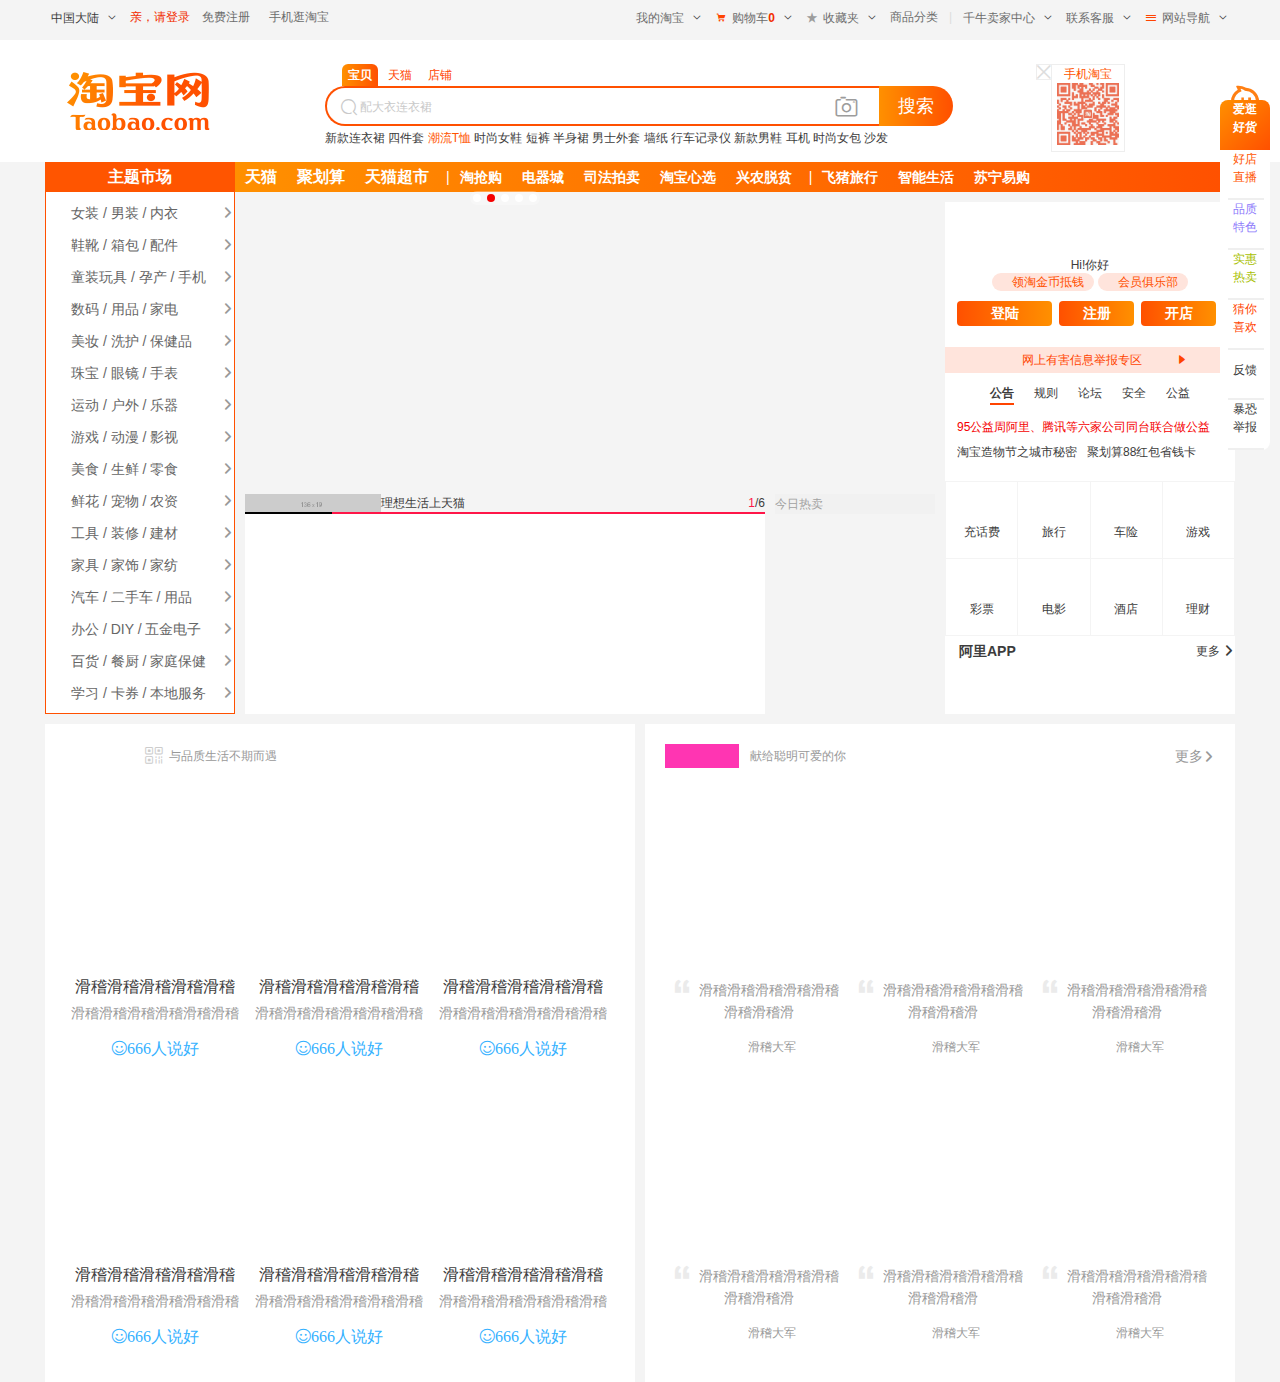
<file: index.html>
<!DOCTYPE html>
<html lang="en">
  <head>
    <meta charset="UTF-8" />
    <meta name="viewport" content="width=device-width, initial-scale=1.0" />
    <meta http-equiv="X-UA-Compatible" content="ie=edge" />
    <title>淘宝网 - 淘！我喜欢</title>
    <link rel="stylesheet" href="./css/index.css" />
    <link rel="icon" href="./favicon.ico" />
    <script src="js/jquery.min.js"></script>
  </head>
  <body>
    <!-- 头部信息 -->
    <div id="headMessage" class="clearfix layer">
      <!-- 左边头部信息 -->
      <ul class="fl">
        <li>
          <span>中国大陆</span>
          <span class="iconfont arrow">&#xe54a;</span>
        </li>
        <li>
          <a href="#" class="loging">亲，请登录</a>
        </li>
        <li class="mr7">
          <a href="#">免费注册</a>
        </li>
        <li>
          <a href="#">手机逛淘宝</a>
        </li>
      </ul>
      <!-- 右边头部信息 -->
      <ul class="fr">
        <li>
          <a href="#">我的淘宝</a>
          <span class="iconfont arrow">&#xe54a;</span>
        </li>
        <li>
          <span class="iconfont mr5 c4">&#xe50d;</span>
          <a href="#">购物车</a>
          <strong>0</strong>
          <span class="iconfont arrow">&#xe54a;</span>
        </li>
        <li>
          <a href="#"><span class="iconfont mr5 store">&#xe502;</span>收藏夹</a>
          <span class="iconfont arrow">&#xe54a;</span>
        </li>
        <li>
          <a href="#">商品分类</a>
        </li>
        <li class="line">|</li>
        <li>
          <a href="#">千牛卖家中心</a>
          <span class="iconfont arrow">&#xe54a;</span>
        </li>
        <li>
          <a href="#">联系客服</a>
          <span class="iconfont arrow">&#xe54a;</span>
        </li>
        <li>
          <a href="#"><span class="iconfont c4 mr5">&#xe6f3;</span>网站导航</a>
          <span class="iconfont arrow">&#xe54a;</span>
        </li>
      </ul>
    </div>

    <!-- 头部搜索 -->
    <div id="headSearch">
      <div class="layer clearfix">
        <!-- logo -->
        <h1 class="fl"><a href="#">淘宝网</a></h1>
        <!-- 二维码 -->
        <div class="fr code">
          <span class="iconfont close">&#xe6a1;</span>
          <span class="c5">手机淘宝</span>
          <img data-lazy-src="imges/code.png" />
        </div>
        <!-- 搜索 -->
        <div class="search">
          <ul class="searchTab clearfix">
            <li class="active">宝贝</li>
            <li>天猫</li>
            <li>店铺</li>
          </ul>

          <div class="searchContent clearfix">
            <form action="#">
              <div class="searchBox fl">
                <input type="text" />
                <div class="placeholder">
                  <i class="iconfont">&#xe624;</i>
                  <span>配大衣连衣裙</span>
                </div>
                <span class="iconfont imgSearch">&#xe653;</span>
              </div>

              <div class="fl">
                <button type="submit">搜索</button>
              </div>
            </form>
          </div>

          <div class="hotKey">
            <a href="#">新款连衣裙</a>
            <a href="#">四件套</a>
            <a href="#" class="c5">潮流T恤</a>
            <a href="#">时尚女鞋</a>
            <a href="#">短裤</a>
            <a href="#">半身裙</a>
            <a href="#">男士外套</a>
            <a href="#">墙纸</a>
            <a href="#">行车记录仪</a>
            <a href="#">新款男鞋</a>
            <a href="#">耳机</a>
            <a href="#">时尚女包</a>
            <a href="#">沙发</a>
          </div>
        </div>
      </div>
    </div>

    <!-- 导航 -->
    <div id="nav" class="layer clearfix">
      <h2 class="fl">主题市场</h2>

      <ul>
        <li class="size"><a href="#">天猫</a></li>
        <li class="size"><a href="#" class="size">聚划算</a></li>
        <li class="size"><a href="#" class="size">天猫超市</a></li>
        <li class="pipe">|</li>
        <li><a href="#">淘抢购</a></li>
        <li><a href="#">电器城</a></li>
        <li><a href="#">司法拍卖</a></li>
        <li><a href="#">淘宝心选</a></li>
        <li><a href="#">兴农脱贫</a></li>
        <li class="pipe">|</li>
        <li><a href="#">飞猪旅行</a></li>
        <li><a href="#">智能生活</a></li>
        <li><a href="#">苏宁易购</a></li>
      </ul>
    </div>

    <!-- 首屏内容 -->
    <div id="firstScreen" class="layer clearfix">
      <!-- 左边内容 -->
      <div class="firstLeft fl">
        <!-- 侧边导航 -->
        <div class="sideNav fl">
          <ul>
            <li>
              <a href="test.html">女装</a> / <a href="#">男装</a> / <a href="#">内衣</a
              ><i class="iconfont fr">&#xe60c;</i>
            </li>
            <li>
              <a href="#">鞋靴</a> / <a href="#">箱包</a> / <a href="#">配件</a
              ><i class="iconfont fr">&#xe60c;</i>
            </li>
            <li>
              <a href="#">童装玩具</a> / <a href="#">孕产</a> /
              <a href="#">手机</a><i class="iconfont fr">&#xe60c;</i>
            </li>
            <li>
              <a href="#">数码</a> / <a href="#">用品</a> / <a href="#">家电</a
              ><i class="iconfont fr">&#xe60c;</i>
            </li>
            <li>
              <a href="#">美妆</a> / <a href="#">洗护</a> /
              <a href="#">保健品</a><i class="iconfont fr">&#xe60c;</i>
            </li>
            <li>
              <a href="#">珠宝</a> / <a href="#">眼镜</a> / <a href="#">手表</a
              ><i class="iconfont fr">&#xe60c;</i>
            </li>
            <li>
              <a href="#">运动</a> / <a href="#">户外</a> / <a href="#">乐器</a
              ><i class="iconfont fr">&#xe60c;</i>
            </li>
            <li>
              <a href="#">游戏</a> / <a href="#">动漫</a> / <a href="#">影视</a
              ><i class="iconfont fr">&#xe60c;</i>
            </li>
            <li>
              <a href="#">美食</a> / <a href="#">生鲜</a> / <a href="#">零食</a
              ><i class="iconfont fr">&#xe60c;</i>
            </li>
            <li>
              <a href="#">鲜花</a> / <a href="#">宠物</a> / <a href="#">农资</a
              ><i class="iconfont fr">&#xe60c;</i>
            </li>
            <li>
              <a href="#">工具</a> / <a href="#">装修</a> / <a href="#">建材</a
              ><i class="iconfont fr">&#xe60c;</i>
            </a>
            <li>
              <a href="#">家具</a> / <a href="#">家饰</a> / <a href="#">家纺</a
              ><i class="iconfont fr">&#xe60c;</i>
            </li>
            <li>
              <a href="#">汽车</a> / <a href="#">二手车</a> /
              <a href="#">用品</a><i class="iconfont fr">&#xe60c;</i>
            </li>
            <li>
              <a href="#">办公</a> / <a href="#">DIY</a> /
              <a href="#">五金电子</a><i class="iconfont fr">&#xe60c;</i>
            </li>
            <li>
              <a href="#">百货</a> / <a href="#">餐厨</a> /
              <a href="#">家庭保健</a><i class="iconfont fr">&#xe60c;</i>
            </li>
            <li>
              <a href="#">学习</a> / <a href="#">卡券</a> /
              <a href="#">本地服务</a><i class="iconfont fr">&#xe60c;</i>
            </li>
          </ul>
        </div>
        <!-- 图片1容器 -->
        <div class="img1Box fr">
          <div class="pic fl">
            <div class="img">
              <a href="#"><img data-lazy-src="./imges/Carousel.jpg" alt=""/></a>
            </div>
            <button class="iconfont leftBtn">&#xe613;</button>
            <button class="iconfont rightBtn">&#xe60c;</button>
            <div class="circle">
              <span></span><span class="active"></span><span></span><span></span
              ><span></span>
            </div>
          </div>
          <div class="ad fr">
            <a href="#"><img data-lazy-src="./imges/Carousel2.jpg" alt=""/></a>
          </div>
        </div>
        <!-- 图片2容器 -->
        <div class="img2Box fr">
          <div class="pic fl">
            <div class="picTitle">
              <div class="text clearfix">
                <span class="fl bg">理想生活上天猫</span>
                <span class="fr"><i>1</i>/6</span>
              </div>
              <div class="line">
                <span></span>
              </div>
            </div>
            <div class="img">
              <a href="#"><img data-lazy-src="./imges/brand.jpg" alt=""/></a>
              <a href="#"><img data-lazy-src="./imges/brand2.jpg" alt=""/></a>
              <button class="iconfont leftBtn">&#xe613;</button>
              <button class="iconfont rightBtn">&#xe60c;</button>
            </div>
          </div>
          <div class="ad fr">
            <h5 class="title">今日热卖</h5>
            <a href="#"><img data-lazy-src="./imges/Carousel3.jpg" alt=""/></a>
          </div>
        </div>
      </div>
      <!-- 右边内容 -->
      <div class="firstRight fr">
        <!-- 用户 -->
        <div class="user">
          <a href="#" class="avatar"><img data-lazy-src="./imges/avatar.jpg" alt=""/></a>
          <p class="username">Hi!你好</p>
          <p class="memders">
            <a href="#" class="gold">领淘金币抵钱</a>
            <a href="#" class="club">会员俱乐部</a>
          </p>
          <div class="btn clearfix">
            <a href="#" class="login">登陆</a>
            <a href="#">注册</a>
            <a href="#">开店</a>
          </div>
        </div>
        <!-- 举报 -->
        <a href="#" class="tipOff">
          <span>网上有害信息举报专区</span>
          <i class="iconfont">&#xe505;</i>
        </a>

        <!-- 公告区 -->
        <div class="notice">
          <ul class="title">
            <li class="active"><a href="#">公告</a></li>
            <li><a href="#">规则</a></li>
            <li><a href="#">论坛</a></li>
            <li><a href="#">安全</a></li>
            <li><a href="#">公益</a></li>
          </ul>
          <ul class="content clearfix">
            <li class="itme1">
              <a href="#">95公益周阿里、腾讯等六家公司同台联合做公益</a>
            </li>
            <li><a href="#">淘宝造物节之城市秘密</a></li>
            <li><a href="#">聚划算88红包省钱卡</a></li>
          </ul>
        </div>

        <!-- 图标区域 -->
        <table class="icon">
          <tr>
            <td class="item1">
              <a href="#">
                <span><img data-lazy-src="./imges/hj.jpg" alt=""/></span>
                <i>充话费</i>
              </a>
            </td>
            <td class="item2">
              <a href="#">
                <span><img data-lazy-src="./imges/hj.jpg" alt=""/></span>
                <i>旅行</i>
              </a>
            </td>
            <td class="item3">
              <a href="#">
                <span><img data-lazy-src="./imges/hj.jpg" alt=""/></span>
                <i>车险</i>
              </a>
            </td>
            <td class="item4">
              <a href="#">
                <span><img data-lazy-src="./imges/hj.jpg" alt=""/></span>
                <i>游戏</i>
              </a>
            </td>
          </tr>
          <tr>
            <td class="item5">
              <a href="#">
                <span><img data-lazy-src="./imges/hj.jpg" alt=""/></span>
                <i>彩票</i>
              </a>
            </td>
            <td class="item6">
              <a href="#">
                <span><img data-lazy-src="./imges/hj.jpg" alt=""/></span>
                <i>电影</i>
              </a>
            </td>
            <td class="item7">
              <a href="#">
                <span><img data-lazy-src="./imges/hj.jpg" alt=""/></span>
                <i>酒店</i>
              </a>
            </td>
            <td class="item8">
              <a href="#">
                <span><img data-lazy-src="./imges/hj.jpg" alt=""/></span>
                <i>理财</i>
              </a>
            </td>
          </tr>
        </table>

        <!-- app -->
        <div class="app">
          <h3>
            阿里APP
            <a href="#"
              >更多
              <i class="iconfont">&#xe60c</i>
            </a>
          </h3>
          <ul class="apps clearfix">
            <li><a href="#"><img data-lazy-src="./imges/hj.jpg" alt=""></a></li>
            <li><a href="#"><img data-lazy-src="./imges/hj.jpg" alt=""></a></li>
            <li><a href="#"><img data-lazy-src="./imges/hj.jpg" alt=""></a></li>
            <li><a href="#"><img data-lazy-src="./imges/hj.jpg" alt=""></a></li>
            <li><a href="#"><img data-lazy-src="./imges/hj.jpg" alt=""></a></li>
          </ul>
        </div>
      </div>
    </div>
  <!-- 有好货与爱逛街 -->
  <div class="layer clearfix mt10">
      <!-- 有好货 -->
      <div class="goods fl">
        <div class="head clearfix">
          <h3 class="fl">
            <img data-lazy-src="./imges/yhh.png" alt="有好货">
            <span class="iconfont">&#xe501;</span>
            <i>与品质生活不期而遇</i>
          </h3>
        </div>
        <ul class="list">
          <li>
            <a href="#"><img data-lazy-src="./imges/hj.jpg" alt=""></a>
            <div class="info">
              <h4><a href="#">滑稽滑稽滑稽滑稽滑稽滑稽滑稽滑稽</a></h4>
              <p class="text"><a href="#">滑稽滑稽滑稽滑稽滑稽滑稽滑稽滑稽滑稽滑稽滑稽滑稽滑稽滑稽滑稽滑稽滑稽滑稽滑稽滑稽滑稽滑稽滑稽滑稽滑稽滑稽滑稽滑稽滑稽滑稽滑稽滑稽</a></p>
              <p class="iconfont extra">&#xe61b;<i>666人说好</i></p>
            </div>
          </li>
          <li>
            <a href="#"><img data-lazy-src="./imges/hj.jpg" alt=""></a>
            <div class="info">
              <h4><a href="#">滑稽滑稽滑稽滑稽滑稽滑稽滑稽滑稽</a></h4>
              <p class="text"><a href="#">滑稽滑稽滑稽滑稽滑稽滑稽滑稽滑稽滑稽滑稽滑稽滑稽滑稽滑稽滑稽滑稽滑稽滑稽滑稽滑稽滑稽滑稽滑稽滑稽滑稽滑稽滑稽滑稽滑稽滑稽滑稽滑稽</a></p>
              <p class="iconfont extra">&#xe61b;<i>666人说好</i></p>
            </div>
          </li>
          <li>
            <a href="#"><img data-lazy-src="./imges/hj.jpg" alt=""></a>
            <div class="info">
              <h4><a href="#">滑稽滑稽滑稽滑稽滑稽滑稽滑稽滑稽</a></h4>
              <p class="text"><a href="#">滑稽滑稽滑稽滑稽滑稽滑稽滑稽滑稽滑稽滑稽滑稽滑稽滑稽滑稽滑稽滑稽滑稽滑稽滑稽滑稽滑稽滑稽滑稽滑稽滑稽滑稽滑稽滑稽滑稽滑稽滑稽滑稽</a></p>
              <p class="iconfont extra">&#xe61b;<i>666人说好</i></p>
            </div>
          </li>
          <li>
            <a href="#"><img data-lazy-src="./imges/hj.jpg" alt=""></a>
            <div class="info">
              <h4><a href="#">滑稽滑稽滑稽滑稽滑稽滑稽滑稽滑稽</a></h4>
              <p class="text"><a href="#">滑稽滑稽滑稽滑稽滑稽滑稽滑稽滑稽滑稽滑稽滑稽滑稽滑稽滑稽滑稽滑稽滑稽滑稽滑稽滑稽滑稽滑稽滑稽滑稽滑稽滑稽滑稽滑稽滑稽滑稽滑稽滑稽</a></p>
              <p class="iconfont extra">&#xe61b;<i>666人说好</i></p>
            </div>
          </li>
          <li>
            <a href="#"><img data-lazy-src="./imges/hj.jpg" alt=""></a>
            <div class="info">
              <h4><a href="#">滑稽滑稽滑稽滑稽滑稽滑稽滑稽滑稽</a></h4>
              <p class="text"><a href="#">滑稽滑稽滑稽滑稽滑稽滑稽滑稽滑稽滑稽滑稽滑稽滑稽滑稽滑稽滑稽滑稽滑稽滑稽滑稽滑稽滑稽滑稽滑稽滑稽滑稽滑稽滑稽滑稽滑稽滑稽滑稽滑稽</a></p>
              <p class="iconfont extra">&#xe61b;<i>666人说好</i></p>
            </div>
          </li>
          <li>
            <a href="#"><img data-lazy-src="./imges/hj.jpg" alt=""></a>
            <div class="info">
              <h4><a href="#">滑稽滑稽滑稽滑稽滑稽滑稽滑稽滑稽</a></h4>
              <p class="text"><a href="#">滑稽滑稽滑稽滑稽滑稽滑稽滑稽滑稽滑稽滑稽滑稽滑稽滑稽滑稽滑稽滑稽滑稽滑稽滑稽滑稽滑稽滑稽滑稽滑稽滑稽滑稽滑稽滑稽滑稽滑稽滑稽滑稽</a></p>
              <p class="iconfont extra">&#xe61b;<i>666人说好</i></p>
            </div>
          </li>
        </ul>
      </div> 
      <!-- 爱逛街 -->
      <div class="goods fr shopping">
          <div class="head clearfix">
            <h3 class="fl">
              <span class="shop"></span>
              <i>献给聪明可爱的你</i>
            </h3>
          <span class="fr more">
            <a href="#">更多</a>
            <i class="iconfont">&#xe60c;</i>
          </span>
          </div>
          <ul class="list">
            <li>
              <a href="#"><img data-lazy-src="./imges/hj.jpg" alt=""></a>
              <div class="info">
                <p class="text"> 
                  <span class="iconfont">&#xe729;</span>
                  <a href="#">滑稽滑稽滑稽滑稽滑稽滑稽滑稽滑</a></p>
                <p class="extra">
                  <img data-lazy-src="./imges/hj.jpg" alt="">
                  <i>滑稽大军</i>
                </p>
              </div>
            </li>
            <li>
              <a href="#"><img data-lazy-src="./imges/hj.jpg" alt=""></a>
              <div class="info">
                <p class="text"> 
                  <span class="iconfont">&#xe729;</span><a href="#">滑稽滑稽滑稽滑稽滑稽滑稽滑稽滑</a></p>
                <p class="extra">
                  <img data-lazy-src="./imges/hj.jpg" alt="">
                  <i>滑稽大军</i>
                </p>
              </div>
            </li>
            <li>
              <a href="#"><img data-lazy-src="./imges/hj.jpg" alt=""></a>
              <div class="info">
                <p class="text"> 
                  <span class="iconfont">&#xe729;</span><a href="#">滑稽滑稽滑稽滑稽滑稽滑稽滑稽滑</a></p>
                <p class="extra">
                  <img data-lazy-src="./imges/hj.jpg" alt="">
                  <i>滑稽大军</i>
                </p>
              </div>
            </li>
            <li>
              <a href="#"><img data-lazy-src="./imges/hj.jpg" alt=""></a>
              <div class="info">
                <p class="text"> 
                  <span class="iconfont">&#xe729;</span><a href="#">滑稽滑稽滑稽滑稽滑稽滑稽滑稽滑</a></p>
                <p class="extra">
                  <img data-lazy-src="./imges/hj.jpg" alt="">
                  <i>滑稽大军</i>
                </p>
              </div>
            </li>
            <li>
              <a href="#"><img data-lazy-src="./imges/hj.jpg" alt=""></a>
              <div class="info">
                <p class="text"> 
                  <span class="iconfont">&#xe729;</span><a href="#">滑稽滑稽滑稽滑稽滑稽滑稽滑稽滑</a></p>
                <p class="extra">
                  <img data-lazy-src="./imges/hj.jpg" alt="">
                  <i>滑稽大军</i>
                </p>
              </div>
            </li>
            <li>
              <a href="#"><img data-lazy-src="./imges/hj.jpg" alt=""></a>
              <div class="info">
                <p class="text"> 
                  <span class="iconfont">&#xe729;</span><a href="#">滑稽滑稽滑稽滑稽滑稽滑稽滑稽滑</a></p>
                <p class="extra">
                  <img data-lazy-src="./imges/hj.jpg" alt="">
                  <i>滑稽大军</i>
                </p>
              </div>
            </li>
            
          </ul>
        </div> 
    </div>

    <!-- 右侧固定定位导航 -->
    <div id="tool">
      <span class="iconfont">&#xe605;</span>
      <div class="btn">
        <a href="#" class="c4 active">爱逛 <br/>好货</a>
        <a href="#" class="c5">好店<br/> 直播</a>
        <a href="#" class="c6">品质<br/> 特色</a>
        <a href="#" class="c7">实惠<br/> 热卖</a>
        <a href="#" class="c4">猜你<br/> 喜欢</a>
        <a href="#" class="item6">反馈</a>
        <a href="#">暴恐<br/> 举报</a>
      </div>
    </div>
  </body>
  <script src="js/EasyLazyload.min.js"></script>
  <script>
      lazyLoadInit({
          showTime: 1100,
          onLoadBackEnd: function(i, e) { 
              console.log("onLoadBackEnd:" + i);
          },
          onLoadBackStart: function(i, e) {
              console.log("onLoadBackStart:" + i);
          }
      });
  </script>
</html>
</file>
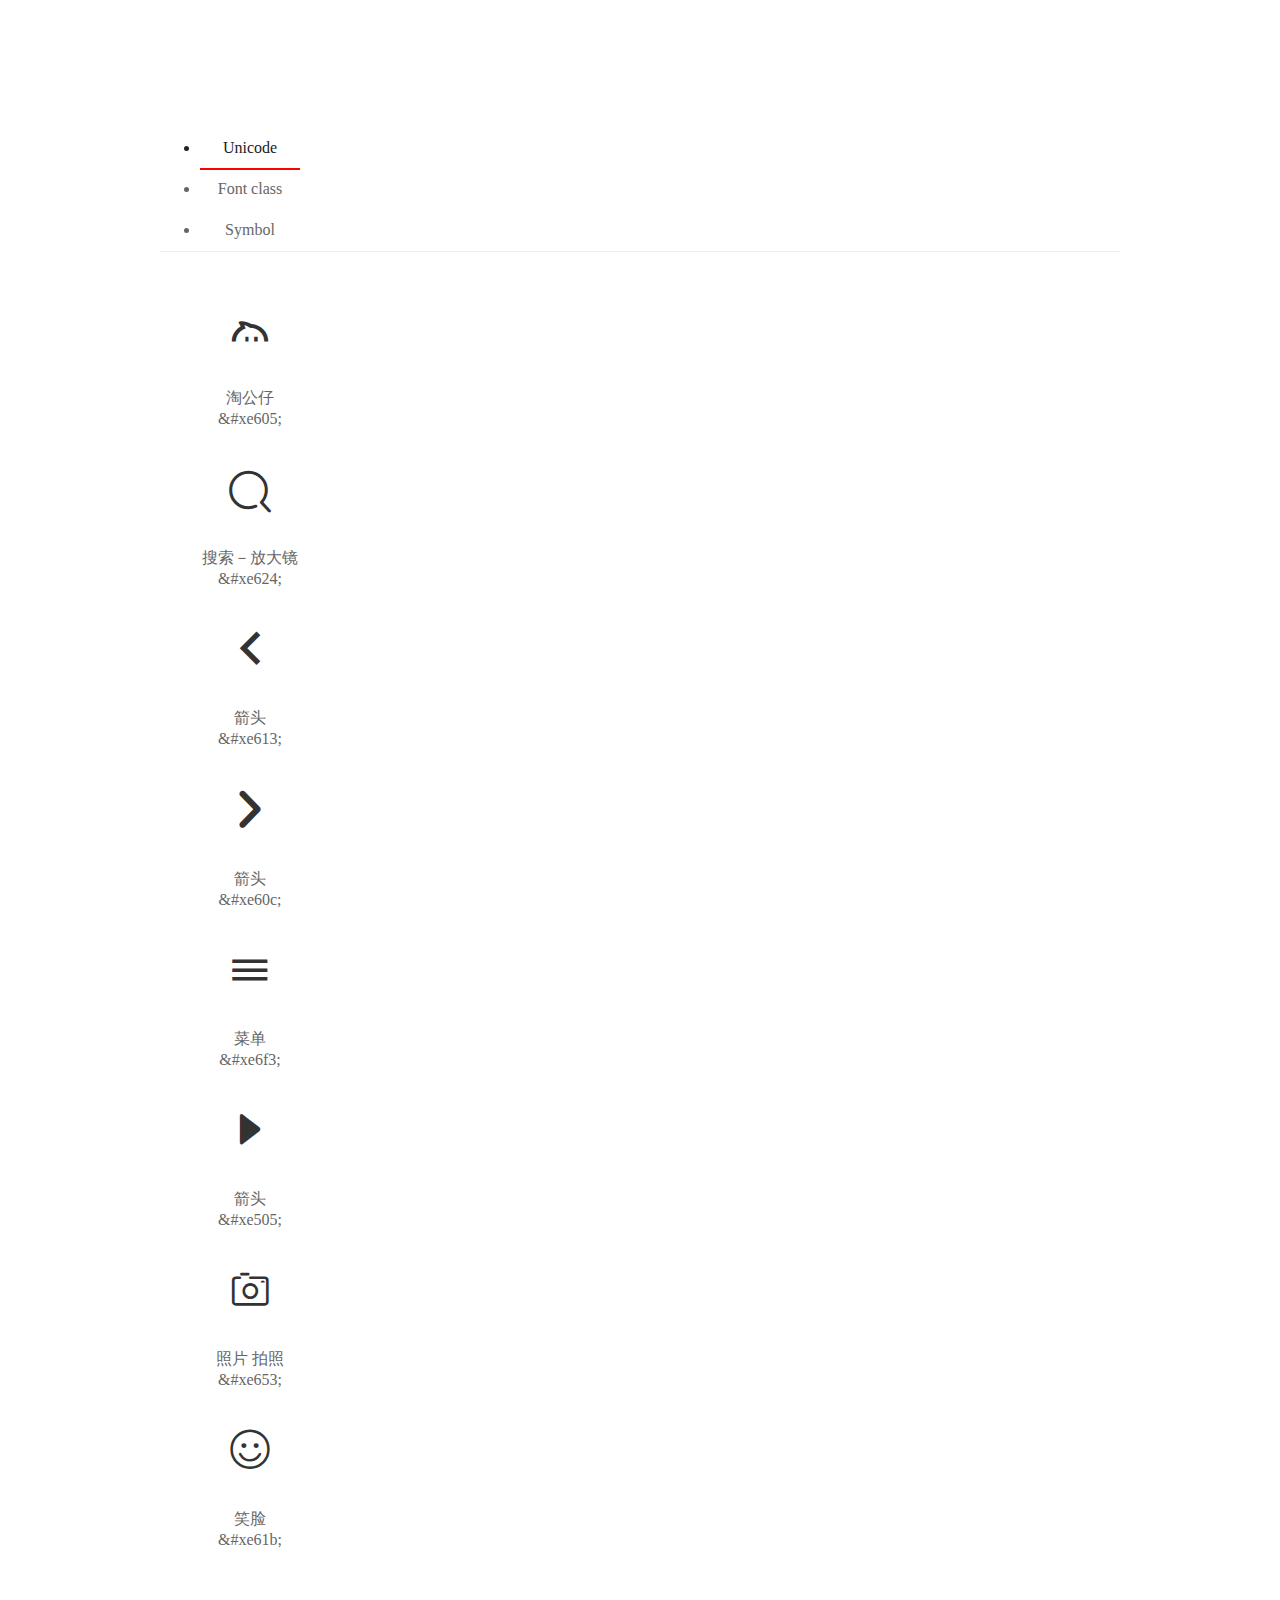
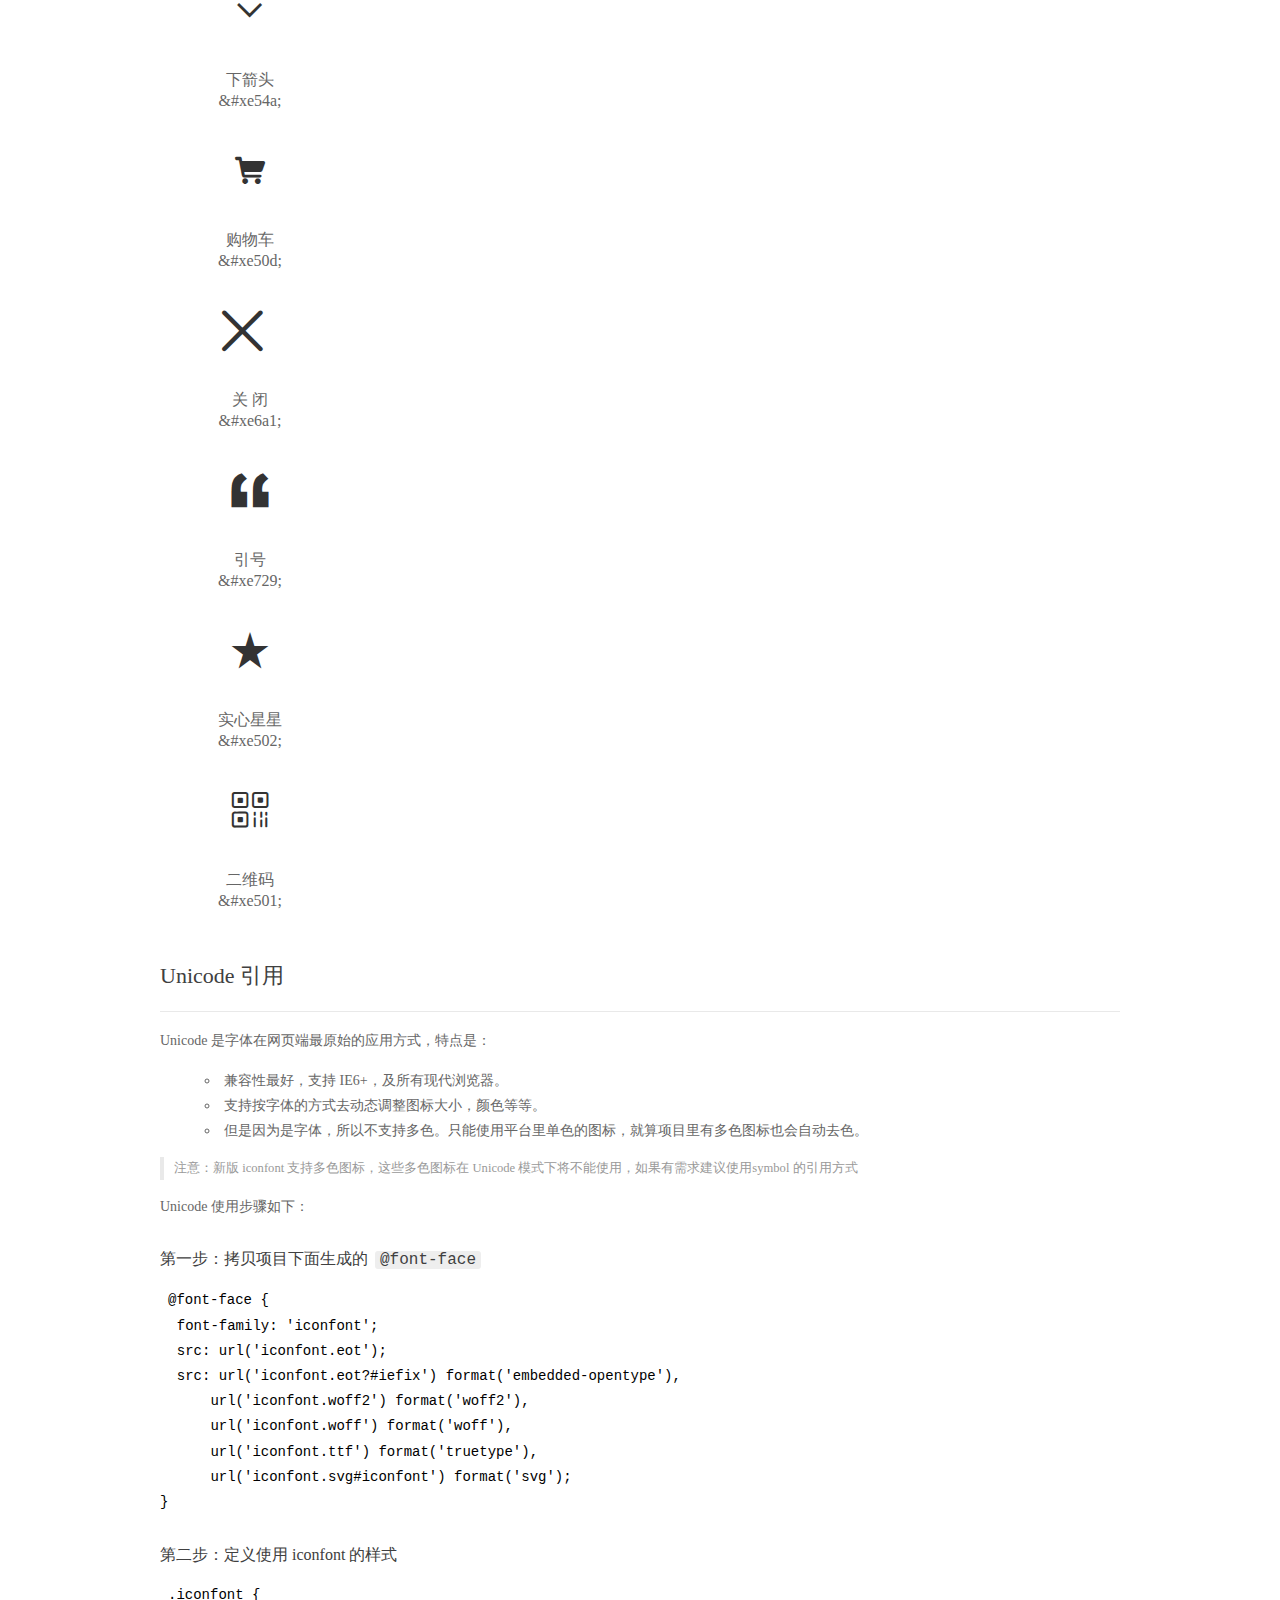
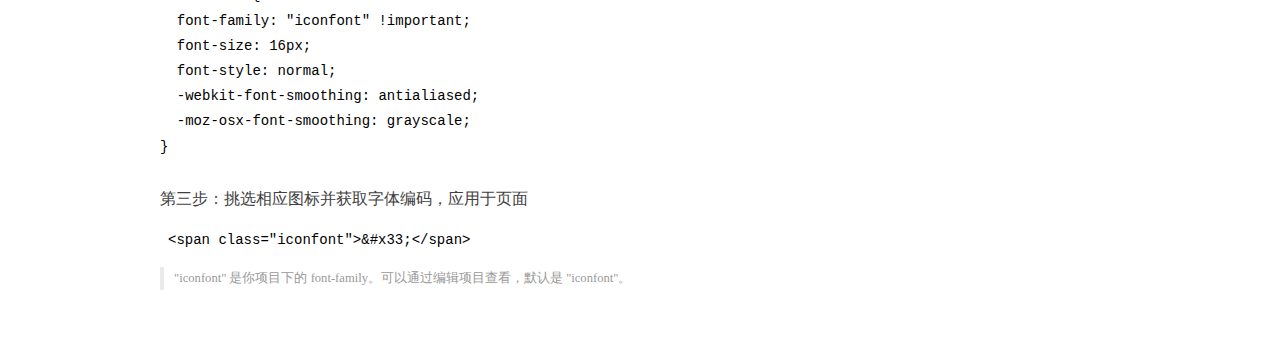
<file: font/demo_index.html>
<!DOCTYPE html>
<html>
<head>
  <meta charset="utf-8"/>
  <title>IconFont Demo</title>
  <link rel="shortcut icon" href="https://gtms04.alicdn.com/tps/i4/TB1_oz6GVXXXXaFXpXXJDFnIXXX-64-64.ico" type="image/x-icon"/>
  <link rel="stylesheet" href="https://g.alicdn.com/thx/cube/1.3.2/cube.min.css">
  <link rel="stylesheet" href="demo.css">
  <link rel="stylesheet" href="iconfont.css">
  <script src="iconfont.js"></script>
  <!-- jQuery -->
  <script src="https://a1.alicdn.com/oss/uploads/2018/12/26/7bfddb60-08e8-11e9-9b04-53e73bb6408b.js"></script>
  <!-- 代码高亮 -->
  <script src="https://a1.alicdn.com/oss/uploads/2018/12/26/a3f714d0-08e6-11e9-8a15-ebf944d7534c.js"></script>
</head>
<body>
  <div class="main">
    <h1 class="logo"><a href="https://www.iconfont.cn/" title="iconfont 首页" target="_blank">&#xe86b;</a></h1>
    <div class="nav-tabs">
      <ul id="tabs" class="dib-box">
        <li class="dib active"><span>Unicode</span></li>
        <li class="dib"><span>Font class</span></li>
        <li class="dib"><span>Symbol</span></li>
      </ul>
      
    </div>
    <div class="tab-container">
      <div class="content unicode" style="display: block;">
          <ul class="icon_lists dib-box">
          
            <li class="dib">
              <span class="icon iconfont">&#xe605;</span>
                <div class="name">淘公仔</div>
                <div class="code-name">&amp;#xe605;</div>
              </li>
          
            <li class="dib">
              <span class="icon iconfont">&#xe624;</span>
                <div class="name">搜索－放大镜</div>
                <div class="code-name">&amp;#xe624;</div>
              </li>
          
            <li class="dib">
              <span class="icon iconfont">&#xe613;</span>
                <div class="name">箭头</div>
                <div class="code-name">&amp;#xe613;</div>
              </li>
          
            <li class="dib">
              <span class="icon iconfont">&#xe60c;</span>
                <div class="name">箭头</div>
                <div class="code-name">&amp;#xe60c;</div>
              </li>
          
            <li class="dib">
              <span class="icon iconfont">&#xe6f3;</span>
                <div class="name">菜单</div>
                <div class="code-name">&amp;#xe6f3;</div>
              </li>
          
            <li class="dib">
              <span class="icon iconfont">&#xe505;</span>
                <div class="name">箭头</div>
                <div class="code-name">&amp;#xe505;</div>
              </li>
          
            <li class="dib">
              <span class="icon iconfont">&#xe653;</span>
                <div class="name">照片 拍照</div>
                <div class="code-name">&amp;#xe653;</div>
              </li>
          
            <li class="dib">
              <span class="icon iconfont">&#xe61b;</span>
                <div class="name">笑脸</div>
                <div class="code-name">&amp;#xe61b;</div>
              </li>
          
            <li class="dib">
              <span class="icon iconfont">&#xe54a;</span>
                <div class="name">下箭头</div>
                <div class="code-name">&amp;#xe54a;</div>
              </li>
          
            <li class="dib">
              <span class="icon iconfont">&#xe50d;</span>
                <div class="name">购物车</div>
                <div class="code-name">&amp;#xe50d;</div>
              </li>
          
            <li class="dib">
              <span class="icon iconfont">&#xe6a1;</span>
                <div class="name">关  闭</div>
                <div class="code-name">&amp;#xe6a1;</div>
              </li>
          
            <li class="dib">
              <span class="icon iconfont">&#xe729;</span>
                <div class="name">引号</div>
                <div class="code-name">&amp;#xe729;</div>
              </li>
          
            <li class="dib">
              <span class="icon iconfont">&#xe502;</span>
                <div class="name">实心星星</div>
                <div class="code-name">&amp;#xe502;</div>
              </li>
          
            <li class="dib">
              <span class="icon iconfont">&#xe501;</span>
                <div class="name">二维码</div>
                <div class="code-name">&amp;#xe501;</div>
              </li>
          
          </ul>
          <div class="article markdown">
          <h2 id="unicode-">Unicode 引用</h2>
          <hr>

          <p>Unicode 是字体在网页端最原始的应用方式，特点是：</p>
          <ul>
            <li>兼容性最好，支持 IE6+，及所有现代浏览器。</li>
            <li>支持按字体的方式去动态调整图标大小，颜色等等。</li>
            <li>但是因为是字体，所以不支持多色。只能使用平台里单色的图标，就算项目里有多色图标也会自动去色。</li>
          </ul>
          <blockquote>
            <p>注意：新版 iconfont 支持多色图标，这些多色图标在 Unicode 模式下将不能使用，如果有需求建议使用symbol 的引用方式</p>
          </blockquote>
          <p>Unicode 使用步骤如下：</p>
          <h3 id="-font-face">第一步：拷贝项目下面生成的 <code>@font-face</code></h3>
<pre><code class="language-css"
>@font-face {
  font-family: 'iconfont';
  src: url('iconfont.eot');
  src: url('iconfont.eot?#iefix') format('embedded-opentype'),
      url('iconfont.woff2') format('woff2'),
      url('iconfont.woff') format('woff'),
      url('iconfont.ttf') format('truetype'),
      url('iconfont.svg#iconfont') format('svg');
}
</code></pre>
          <h3 id="-iconfont-">第二步：定义使用 iconfont 的样式</h3>
<pre><code class="language-css"
>.iconfont {
  font-family: "iconfont" !important;
  font-size: 16px;
  font-style: normal;
  -webkit-font-smoothing: antialiased;
  -moz-osx-font-smoothing: grayscale;
}
</code></pre>
          <h3 id="-">第三步：挑选相应图标并获取字体编码，应用于页面</h3>
<pre>
<code class="language-html"
>&lt;span class="iconfont"&gt;&amp;#x33;&lt;/span&gt;
</code></pre>
          <blockquote>
            <p>"iconfont" 是你项目下的 font-family。可以通过编辑项目查看，默认是 "iconfont"。</p>
          </blockquote>
          </div>
      </div>
      <div class="content font-class">
        <ul class="icon_lists dib-box">
          
          <li class="dib">
            <span class="icon iconfont icon-taogongzi"></span>
            <div class="name">
              淘公仔
            </div>
            <div class="code-name">.icon-taogongzi
            </div>
          </li>
          
          <li class="dib">
            <span class="icon iconfont icon-sousuofangdajing"></span>
            <div class="name">
              搜索－放大镜
            </div>
            <div class="code-name">.icon-sousuofangdajing
            </div>
          </li>
          
          <li class="dib">
            <span class="icon iconfont icon-1212"></span>
            <div class="name">
              箭头
            </div>
            <div class="code-name">.icon-1212
            </div>
          </li>
          
          <li class="dib">
            <span class="icon iconfont icon-jiantouyou"></span>
            <div class="name">
              箭头
            </div>
            <div class="code-name">.icon-jiantouyou
            </div>
          </li>
          
          <li class="dib">
            <span class="icon iconfont icon-menuUp"></span>
            <div class="name">
              菜单
            </div>
            <div class="code-name">.icon-menuUp
            </div>
          </li>
          
          <li class="dib">
            <span class="icon iconfont icon-arrow-left-copy"></span>
            <div class="name">
              箭头
            </div>
            <div class="code-name">.icon-arrow-left-copy
            </div>
          </li>
          
          <li class="dib">
            <span class="icon iconfont icon-zhaopianpaizhao"></span>
            <div class="name">
              照片 拍照
            </div>
            <div class="code-name">.icon-zhaopianpaizhao
            </div>
          </li>
          
          <li class="dib">
            <span class="icon iconfont icon-smile"></span>
            <div class="name">
              笑脸
            </div>
            <div class="code-name">.icon-smile
            </div>
          </li>
          
          <li class="dib">
            <span class="icon iconfont icon-arrow-left"></span>
            <div class="name">
              下箭头
            </div>
            <div class="code-name">.icon-arrow-left
            </div>
          </li>
          
          <li class="dib">
            <span class="icon iconfont icon-gouwuche1"></span>
            <div class="name">
              购物车
            </div>
            <div class="code-name">.icon-gouwuche1
            </div>
          </li>
          
          <li class="dib">
            <span class="icon iconfont icon-guanbi"></span>
            <div class="name">
              关  闭
            </div>
            <div class="code-name">.icon-guanbi
            </div>
          </li>
          
          <li class="dib">
            <span class="icon iconfont icon-zhonghongiconbuchong-24-copy"></span>
            <div class="name">
              引号
            </div>
            <div class="code-name">.icon-zhonghongiconbuchong-24-copy
            </div>
          </li>
          
          <li class="dib">
            <span class="icon iconfont icon-start"></span>
            <div class="name">
              实心星星
            </div>
            <div class="code-name">.icon-start
            </div>
          </li>
          
          <li class="dib">
            <span class="icon iconfont icon-ico"></span>
            <div class="name">
              二维码
            </div>
            <div class="code-name">.icon-ico
            </div>
          </li>
          
        </ul>
        <div class="article markdown">
        <h2 id="font-class-">font-class 引用</h2>
        <hr>

        <p>font-class 是 Unicode 使用方式的一种变种，主要是解决 Unicode 书写不直观，语意不明确的问题。</p>
        <p>与 Unicode 使用方式相比，具有如下特点：</p>
        <ul>
          <li>兼容性良好，支持 IE8+，及所有现代浏览器。</li>
          <li>相比于 Unicode 语意明确，书写更直观。可以很容易分辨这个 icon 是什么。</li>
          <li>因为使用 class 来定义图标，所以当要替换图标时，只需要修改 class 里面的 Unicode 引用。</li>
          <li>不过因为本质上还是使用的字体，所以多色图标还是不支持的。</li>
        </ul>
        <p>使用步骤如下：</p>
        <h3 id="-fontclass-">第一步：引入项目下面生成的 fontclass 代码：</h3>
<pre><code class="language-html">&lt;link rel="stylesheet" href="./iconfont.css"&gt;
</code></pre>
        <h3 id="-">第二步：挑选相应图标并获取类名，应用于页面：</h3>
<pre><code class="language-html">&lt;span class="iconfont icon-xxx"&gt;&lt;/span&gt;
</code></pre>
        <blockquote>
          <p>"
            iconfont" 是你项目下的 font-family。可以通过编辑项目查看，默认是 "iconfont"。</p>
        </blockquote>
      </div>
      </div>
      <div class="content symbol">
          <ul class="icon_lists dib-box">
          
            <li class="dib">
                <svg class="icon svg-icon" aria-hidden="true">
                  <use xlink:href="#icon-taogongzi"></use>
                </svg>
                <div class="name">淘公仔</div>
                <div class="code-name">#icon-taogongzi</div>
            </li>
          
            <li class="dib">
                <svg class="icon svg-icon" aria-hidden="true">
                  <use xlink:href="#icon-sousuofangdajing"></use>
                </svg>
                <div class="name">搜索－放大镜</div>
                <div class="code-name">#icon-sousuofangdajing</div>
            </li>
          
            <li class="dib">
                <svg class="icon svg-icon" aria-hidden="true">
                  <use xlink:href="#icon-1212"></use>
                </svg>
                <div class="name">箭头</div>
                <div class="code-name">#icon-1212</div>
            </li>
          
            <li class="dib">
                <svg class="icon svg-icon" aria-hidden="true">
                  <use xlink:href="#icon-jiantouyou"></use>
                </svg>
                <div class="name">箭头</div>
                <div class="code-name">#icon-jiantouyou</div>
            </li>
          
            <li class="dib">
                <svg class="icon svg-icon" aria-hidden="true">
                  <use xlink:href="#icon-menuUp"></use>
                </svg>
                <div class="name">菜单</div>
                <div class="code-name">#icon-menuUp</div>
            </li>
          
            <li class="dib">
                <svg class="icon svg-icon" aria-hidden="true">
                  <use xlink:href="#icon-arrow-left-copy"></use>
                </svg>
                <div class="name">箭头</div>
                <div class="code-name">#icon-arrow-left-copy</div>
            </li>
          
            <li class="dib">
                <svg class="icon svg-icon" aria-hidden="true">
                  <use xlink:href="#icon-zhaopianpaizhao"></use>
                </svg>
                <div class="name">照片 拍照</div>
                <div class="code-name">#icon-zhaopianpaizhao</div>
            </li>
          
            <li class="dib">
                <svg class="icon svg-icon" aria-hidden="true">
                  <use xlink:href="#icon-smile"></use>
                </svg>
                <div class="name">笑脸</div>
                <div class="code-name">#icon-smile</div>
            </li>
          
            <li class="dib">
                <svg class="icon svg-icon" aria-hidden="true">
                  <use xlink:href="#icon-arrow-left"></use>
                </svg>
                <div class="name">下箭头</div>
                <div class="code-name">#icon-arrow-left</div>
            </li>
          
            <li class="dib">
                <svg class="icon svg-icon" aria-hidden="true">
                  <use xlink:href="#icon-gouwuche1"></use>
                </svg>
                <div class="name">购物车</div>
                <div class="code-name">#icon-gouwuche1</div>
            </li>
          
            <li class="dib">
                <svg class="icon svg-icon" aria-hidden="true">
                  <use xlink:href="#icon-guanbi"></use>
                </svg>
                <div class="name">关  闭</div>
                <div class="code-name">#icon-guanbi</div>
            </li>
          
            <li class="dib">
                <svg class="icon svg-icon" aria-hidden="true">
                  <use xlink:href="#icon-zhonghongiconbuchong-24-copy"></use>
                </svg>
                <div class="name">引号</div>
                <div class="code-name">#icon-zhonghongiconbuchong-24-copy</div>
            </li>
          
            <li class="dib">
                <svg class="icon svg-icon" aria-hidden="true">
                  <use xlink:href="#icon-start"></use>
                </svg>
                <div class="name">实心星星</div>
                <div class="code-name">#icon-start</div>
            </li>
          
            <li class="dib">
                <svg class="icon svg-icon" aria-hidden="true">
                  <use xlink:href="#icon-ico"></use>
                </svg>
                <div class="name">二维码</div>
                <div class="code-name">#icon-ico</div>
            </li>
          
          </ul>
          <div class="article markdown">
          <h2 id="symbol-">Symbol 引用</h2>
          <hr>

          <p>这是一种全新的使用方式，应该说这才是未来的主流，也是平台目前推荐的用法。相关介绍可以参考这篇<a href="">文章</a>
            这种用法其实是做了一个 SVG 的集合，与另外两种相比具有如下特点：</p>
          <ul>
            <li>支持多色图标了，不再受单色限制。</li>
            <li>通过一些技巧，支持像字体那样，通过 <code>font-size</code>, <code>color</code> 来调整样式。</li>
            <li>兼容性较差，支持 IE9+，及现代浏览器。</li>
            <li>浏览器渲染 SVG 的性能一般，还不如 png。</li>
          </ul>
          <p>使用步骤如下：</p>
          <h3 id="-symbol-">第一步：引入项目下面生成的 symbol 代码：</h3>
<pre><code class="language-html">&lt;script src="./iconfont.js"&gt;&lt;/script&gt;
</code></pre>
          <h3 id="-css-">第二步：加入通用 CSS 代码（引入一次就行）：</h3>
<pre><code class="language-html">&lt;style&gt;
.icon {
  width: 1em;
  height: 1em;
  vertical-align: -0.15em;
  fill: currentColor;
  overflow: hidden;
}
&lt;/style&gt;
</code></pre>
          <h3 id="-">第三步：挑选相应图标并获取类名，应用于页面：</h3>
<pre><code class="language-html">&lt;svg class="icon" aria-hidden="true"&gt;
  &lt;use xlink:href="#icon-xxx"&gt;&lt;/use&gt;
&lt;/svg&gt;
</code></pre>
          </div>
      </div>

    </div>
  </div>
  <script>
  $(document).ready(function () {
      $('.tab-container .content:first').show()

      $('#tabs li').click(function (e) {
        var tabContent = $('.tab-container .content')
        var index = $(this).index()

        if ($(this).hasClass('active')) {
          return
        } else {
          $('#tabs li').removeClass('active')
          $(this).addClass('active')

          tabContent.hide().eq(index).fadeIn()
        }
      })
    })
  </script>
</body>
</html>
</file>
<file: font/demo.css>
/* Logo 字体 */
@font-face {
  font-family: "iconfont logo";
  src: url('https://at.alicdn.com/t/font_985780_km7mi63cihi.eot?t=1545807318834');
  src: url('https://at.alicdn.com/t/font_985780_km7mi63cihi.eot?t=1545807318834#iefix') format('embedded-opentype'),
    url('https://at.alicdn.com/t/font_985780_km7mi63cihi.woff?t=1545807318834') format('woff'),
    url('https://at.alicdn.com/t/font_985780_km7mi63cihi.ttf?t=1545807318834') format('truetype'),
    url('https://at.alicdn.com/t/font_985780_km7mi63cihi.svg?t=1545807318834#iconfont') format('svg');
}

.logo {
  font-family: "iconfont logo";
  font-size: 160px;
  font-style: normal;
  -webkit-font-smoothing: antialiased;
  -moz-osx-font-smoothing: grayscale;
}

/* tabs */
.nav-tabs {
  position: relative;
}

.nav-tabs .nav-more {
  position: absolute;
  right: 0;
  bottom: 0;
  height: 42px;
  line-height: 42px;
  color: #666;
}

#tabs {
  border-bottom: 1px solid #eee;
}

#tabs li {
  cursor: pointer;
  width: 100px;
  height: 40px;
  line-height: 40px;
  text-align: center;
  font-size: 16px;
  border-bottom: 2px solid transparent;
  position: relative;
  z-index: 1;
  margin-bottom: -1px;
  color: #666;
}


#tabs .active {
  border-bottom-color: #f00;
  color: #222;
}

.tab-container .content {
  display: none;
}

/* 页面布局 */
.main {
  padding: 30px 100px;
  width: 960px;
  margin: 0 auto;
}

.main .logo {
  color: #333;
  text-align: left;
  margin-bottom: 30px;
  line-height: 1;
  height: 110px;
  margin-top: -50px;
  overflow: hidden;
  *zoom: 1;
}

.main .logo a {
  font-size: 160px;
  color: #333;
}

.helps {
  margin-top: 40px;
}

.helps pre {
  padding: 20px;
  margin: 10px 0;
  border: solid 1px #e7e1cd;
  background-color: #fffdef;
  overflow: auto;
}

.icon_lists {
  width: 100% !important;
  overflow: hidden;
  *zoom: 1;
}

.icon_lists li {
  width: 100px;
  margin-bottom: 10px;
  margin-right: 20px;
  text-align: center;
  list-style: none !important;
  cursor: default;
}

.icon_lists li .code-name {
  line-height: 1.2;
}

.icon_lists .icon {
  display: block;
  height: 100px;
  line-height: 100px;
  font-size: 42px;
  margin: 10px auto;
  color: #333;
  -webkit-transition: font-size 0.25s linear, width 0.25s linear;
  -moz-transition: font-size 0.25s linear, width 0.25s linear;
  transition: font-size 0.25s linear, width 0.25s linear;
}

.icon_lists .icon:hover {
  font-size: 100px;
}

.icon_lists .svg-icon {
  /* 通过设置 font-size 来改变图标大小 */
  width: 1em;
  /* 图标和文字相邻时，垂直对齐 */
  vertical-align: -0.15em;
  /* 通过设置 color 来改变 SVG 的颜色/fill */
  fill: currentColor;
  /* path 和 stroke 溢出 viewBox 部分在 IE 下会显示
      normalize.css 中也包含这行 */
  overflow: hidden;
}

.icon_lists li .name,
.icon_lists li .code-name {
  color: #666;
}

/* markdown 样式 */
.markdown {
  color: #666;
  font-size: 14px;
  line-height: 1.8;
}

.highlight {
  line-height: 1.5;
}

.markdown img {
  vertical-align: middle;
  max-width: 100%;
}

.markdown h1 {
  color: #404040;
  font-weight: 500;
  line-height: 40px;
  margin-bottom: 24px;
}

.markdown h2,
.markdown h3,
.markdown h4,
.markdown h5,
.markdown h6 {
  color: #404040;
  margin: 1.6em 0 0.6em 0;
  font-weight: 500;
  clear: both;
}

.markdown h1 {
  font-size: 28px;
}

.markdown h2 {
  font-size: 22px;
}

.markdown h3 {
  font-size: 16px;
}

.markdown h4 {
  font-size: 14px;
}

.markdown h5 {
  font-size: 12px;
}

.markdown h6 {
  font-size: 12px;
}

.markdown hr {
  height: 1px;
  border: 0;
  background: #e9e9e9;
  margin: 16px 0;
  clear: both;
}

.markdown p {
  margin: 1em 0;
}

.markdown>p,
.markdown>blockquote,
.markdown>.highlight,
.markdown>ol,
.markdown>ul {
  width: 80%;
}

.markdown ul>li {
  list-style: circle;
}

.markdown>ul li,
.markdown blockquote ul>li {
  margin-left: 20px;
  padding-left: 4px;
}

.markdown>ul li p,
.markdown>ol li p {
  margin: 0.6em 0;
}

.markdown ol>li {
  list-style: decimal;
}

.markdown>ol li,
.markdown blockquote ol>li {
  margin-left: 20px;
  padding-left: 4px;
}

.markdown code {
  margin: 0 3px;
  padding: 0 5px;
  background: #eee;
  border-radius: 3px;
}

.markdown strong,
.markdown b {
  font-weight: 600;
}

.markdown>table {
  border-collapse: collapse;
  border-spacing: 0px;
  empty-cells: show;
  border: 1px solid #e9e9e9;
  width: 95%;
  margin-bottom: 24px;
}

.markdown>table th {
  white-space: nowrap;
  color: #333;
  font-weight: 600;
}

.markdown>table th,
.markdown>table td {
  border: 1px solid #e9e9e9;
  padding: 8px 16px;
  text-align: left;
}

.markdown>table th {
  background: #F7F7F7;
}

.markdown blockquote {
  font-size: 90%;
  color: #999;
  border-left: 4px solid #e9e9e9;
  padding-left: 0.8em;
  margin: 1em 0;
}

.markdown blockquote p {
  margin: 0;
}

.markdown .anchor {
  opacity: 0;
  transition: opacity 0.3s ease;
  margin-left: 8px;
}

.markdown .waiting {
  color: #ccc;
}

.markdown h1:hover .anchor,
.markdown h2:hover .anchor,
.markdown h3:hover .anchor,
.markdown h4:hover .anchor,
.markdown h5:hover .anchor,
.markdown h6:hover .anchor {
  opacity: 1;
  display: inline-block;
}

.markdown>br,
.markdown>p>br {
  clear: both;
}


.hljs {
  display: block;
  background: white;
  padding: 0.5em;
  color: #333333;
  overflow-x: auto;
}

.hljs-comment,
.hljs-meta {
  color: #969896;
}

.hljs-string,
.hljs-variable,
.hljs-template-variable,
.hljs-strong,
.hljs-emphasis,
.hljs-quote {
  color: #df5000;
}

.hljs-keyword,
.hljs-selector-tag,
.hljs-type {
  color: #a71d5d;
}

.hljs-literal,
.hljs-symbol,
.hljs-bullet,
.hljs-attribute {
  color: #0086b3;
}

.hljs-section,
.hljs-name {
  color: #63a35c;
}

.hljs-tag {
  color: #333333;
}

.hljs-title,
.hljs-attr,
.hljs-selector-id,
.hljs-selector-class,
.hljs-selector-attr,
.hljs-selector-pseudo {
  color: #795da3;
}

.hljs-addition {
  color: #55a532;
  background-color: #eaffea;
}

.hljs-deletion {
  color: #bd2c00;
  background-color: #ffecec;
}

.hljs-link {
  text-decoration: underline;
}

/* 代码高亮 */
/* PrismJS 1.15.0
https://prismjs.com/download.html#themes=prism&languages=markup+css+clike+javascript */
/**
 * prism.js default theme for JavaScript, CSS and HTML
 * Based on dabblet (http://dabblet.com)
 * @author Lea Verou
 */
code[class*="language-"],
pre[class*="language-"] {
  color: black;
  background: none;
  text-shadow: 0 1px white;
  font-family: Consolas, Monaco, 'Andale Mono', 'Ubuntu Mono', monospace;
  text-align: left;
  white-space: pre;
  word-spacing: normal;
  word-break: normal;
  word-wrap: normal;
  line-height: 1.5;

  -moz-tab-size: 4;
  -o-tab-size: 4;
  tab-size: 4;

  -webkit-hyphens: none;
  -moz-hyphens: none;
  -ms-hyphens: none;
  hyphens: none;
}

pre[class*="language-"]::-moz-selection,
pre[class*="language-"] ::-moz-selection,
code[class*="language-"]::-moz-selection,
code[class*="language-"] ::-moz-selection {
  text-shadow: none;
  background: #b3d4fc;
}

pre[class*="language-"]::selection,
pre[class*="language-"] ::selection,
code[class*="language-"]::selection,
code[class*="language-"] ::selection {
  text-shadow: none;
  background: #b3d4fc;
}

@media print {

  code[class*="language-"],
  pre[class*="language-"] {
    text-shadow: none;
  }
}

/* Code blocks */
pre[class*="language-"] {
  padding: 1em;
  margin: .5em 0;
  overflow: auto;
}

:not(pre)>code[class*="language-"],
pre[class*="language-"] {
  background: #f5f2f0;
}

/* Inline code */
:not(pre)>code[class*="language-"] {
  padding: .1em;
  border-radius: .3em;
  white-space: normal;
}

.token.comment,
.token.prolog,
.token.doctype,
.token.cdata {
  color: slategray;
}

.token.punctuation {
  color: #999;
}

.namespace {
  opacity: .7;
}

.token.property,
.token.tag,
.token.boolean,
.token.number,
.token.constant,
.token.symbol,
.token.deleted {
  color: #905;
}

.token.selector,
.token.attr-name,
.token.string,
.token.char,
.token.builtin,
.token.inserted {
  color: #690;
}

.token.operator,
.token.entity,
.token.url,
.language-css .token.string,
.style .token.string {
  color: #9a6e3a;
  background: hsla(0, 0%, 100%, .5);
}

.token.atrule,
.token.attr-value,
.token.keyword {
  color: #07a;
}

.token.function,
.token.class-name {
  color: #DD4A68;
}

.token.regex,
.token.important,
.token.variable {
  color: #e90;
}

.token.important,
.token.bold {
  font-weight: bold;
}

.token.italic {
  font-style: italic;
}

.token.entity {
  cursor: help;
}
</file>
<file: font/iconfont.css>
@font-face {font-family: "iconfont";
  src: url('iconfont.eot?t=1573923053486'); /* IE9 */
  src: url('iconfont.eot?t=1573923053486#iefix') format('embedded-opentype'), /* IE6-IE8 */
  url('[data-uri]') format('woff2'),
  url('iconfont.woff?t=1573923053486') format('woff'),
  url('iconfont.ttf?t=1573923053486') format('truetype'), /* chrome, firefox, opera, Safari, Android, iOS 4.2+ */
  url('iconfont.svg?t=1573923053486#iconfont') format('svg'); /* iOS 4.1- */
}

.iconfont {
  font-family: "iconfont" !important;
  font-size: 16px;
  font-style: normal;
  -webkit-font-smoothing: antialiased;
  -moz-osx-font-smoothing: grayscale;
}

.icon-taogongzi:before {
  content: "\e605";
}

.icon-sousuofangdajing:before {
  content: "\e624";
}

.icon-1212:before {
  content: "\e613";
}

.icon-jiantouyou:before {
  content: "\e60c";
}

.icon-menuUp:before {
  content: "\e6f3";
}

.icon-arrow-left-copy:before {
  content: "\e505";
}

.icon-zhaopianpaizhao:before {
  content: "\e653";
}

.icon-smile:before {
  content: "\e61b";
}

.icon-arrow-left:before {
  content: "\e54a";
}

.icon-gouwuche1:before {
  content: "\e50d";
}

.icon-guanbi:before {
  content: "\e6a1";
}

.icon-zhonghongiconbuchong-24-copy:before {
  content: "\e729";
}

.icon-start:before {
  content: "\e502";
}

.icon-ico:before {
  content: "\e501";
}
</file>
<file: css/index.css>
/* 
    @规则
    @charset    设置样式表的编码
    @reset      导入其他样式文件
    @meida      媒体查询
    @font-face  自定义字体
*/

@import 'reset.css';

@font-face {
  font-family: 'iconfont';
  src: url('../font/iconfont/.eot');
  src: url('../font/iconfont.eot?#iefix') format('embedded-opentype'),
    url('../font/iconfont.woff2') format('woff2'),
    url('../font/iconfont.woff') format('woff'),
    url('../font/iconfont.ttf') format('truetype'),
    url('../font/iconfont.svg#iconfont') format('svg');
}
.iconfont {
  font-family: 'iconfont' !important;
  font-size: 16px;
  font-style: normal;
  -webkit-font-smoothing: antialiased;
  -moz-osx-font-smoothing: grayscale;
}

/* 头部信息 */

/*
 问题1 ：
 两个span元素之间有换行或空格，之间会有7像素的距离
*/

/* 左边头部信息 */
#headMessage li {
  float: left;
  line-height: 35px;
  padding: 0 6px;
  font-size: 0;
}
#headMessage a {
  color: #6c6c6c;
  font-size: 12px;
}
#headMessage a:hover {
  color: #f40;
}
#headMessage a.loging {
  color: #f22e00;
}
#headMessage span {
  font-size: 12px;
}
#headMessage span.arrow {
  margin-left: 7px;
}

/* 右边头部信息 */

/* 
问题1：
后面定义的属性会覆盖前面的，所以定义在收藏夹span里
*/
#headMessage li strong {
  font-size: 12px;
  color: #f22e00;
}
/* #headMessage li a.store {
  color: #9c9c9c;
} */

#headMessage li span.store {
  color: #9c9c9c;
}
#headMessage li.line {
  font-size: 12px;
  color: #ddd;
  padding: 0 5px;
}

/* 头部搜索 */

/* 淘宝logo */
#headSearch {
  background-color: #fff;
  padding: 24px 0 10px 0;
}
#headSearch h1 a {
  display: block;
  width: 190px;
  height: 58px;
  background: url(../imges/tblogo.png) no-repeat;
  text-indent: -99999px;
  overflow: hidden;
  margin-top: 8px;
  margin-left: 22px;
}

/* 二维码 */
#headSearch .code {
  width: 72px;
  height: 86px;
  border: 1px solid #eee;
  position: relative;
  margin-right: 110px;
  text-align: center;
}
#headSearch .code img {
  width: 62px;
  height: 62px;
}
#headSearch .close {
  position: absolute;
  left: -16px;
  top: -1px;

  width: 14px;
  height: 14px;
  font-size: 14px;
  line-height: 14px;
  border: 1px solid #eee;
  color: #ddd;
  cursor: pointer; /* 鼠标样式 */
}

/* 搜索 */
#headSearch .search {
  width: 630px;
  margin: 0 auto;
}

#headSearch .searchTab {
  height: 22px;
  padding-left: 17px;
}
#headSearch .searchTab li {
  float: left;
  width: 36px;
  line-height: 22px;
  margin-right: 4px;
  color: #f40;
  text-align: center;
  cursor: pointer;
}
#headSearch .searchTab li.active {
  color: #fff;
  font-weight: bold;

  border-radius: 6px 6px 0 0;

  background-image: linear-gradient(
    to right,
    #ff9000,
    #ff5000
  ); /* 线向渐变  兼容ie8+*/

  filter: progid:DXImageTransform.Microsoft.gradient(startColorstr='#ffff9000', endColorstr='#ffff5000', GradientType=1); /* 滤镜 */
}
#headSearch .searchTab li:hover {
  background-color: #ffeee5;
}
#headSearch .searchContent {
  height: 40px;
}

#headSearch .searchBox {
  width: 554px;
  height: 40px;
  box-sizing: border-box; /* 怪异盒模型 */
  border: 2px solid #ff5000;
  border-right: none;
  border-radius: 20px 0 0 20px;
  overflow: hidden;
  position: relative;
}
#headSearch .searchBox input {
  width: 490px;
  height: 36px;
  line-height: 36px;
  outline: none; /* 轮廓 */
  border: none;
  text-indent: 10px; /* text-indent 属性规定文本块中首行文本的缩进。 */

  position: absolute;
  z-index: 2;
  background-color: transparent; /* 透明，为了能看到后面的文字 */
}
#headSearch .placeholder {
  position: absolute;
  top: 6px;
  left: 14px;
  font-size: 12px;
  color: #c9c9c9;
}
#headSearch .placeholder span {
  vertical-align: 1px; /* vertical-align属性设置一个元素的垂直对齐。 */
  color: #c9c9c9;
}
#headSearch .imgSearch {
  font-size: 25px;
  color: #9c9c9c;
  position: absolute;
  right: 20px;
  cursor: pointer;
}
#headSearch .searchContent button {
  color: #fff;
  width: 74px;
  height: 40px;
  font-size: 18px;
  line-height: 40px;
  text-align: center;
  background-image: linear-gradient(to right, #ff9000, #ff5000);
  border: none;
  border-radius: 0 20px 20px 0;
}
#headSearch .hotKey {
  height: 25px;
  line-height: 25px;
}
#headSearch .hotKey a:hover {
  color: #f50;
}

/* 导航 */
#nav h2 {
  width: 190px;
  height: 30px;
  line-height: 30px;
  font-size: 16px;
  color: #fff;
  text-align: center;
  background-color: #f50;
}

#nav ul {
  /*方案一：ul浮动
   width: 1000px;
  width: calc(100% - 190px); 计算属性，‘-’要用空格隔开 支持：IE9+ */
  /* 方案二：ul不浮动 */
  margin-left: 190px; /* 取父级值190px */
  height: 30px;
  background-image: linear-gradient(to right, #ff9000, #ff5000);
}
#nav ul li {
  float: left;
  line-height: 30px;
  margin: 0 5px;
  font-size: 14px;
  color: #fff;
  position: relative;
}
#nav ul a:hover::before {
  content: '';
  position: absolute;
  width: 23px;
  height: 13px;
  background-image: url(../imges/fff.png);
  top: -13px;
  left: 50%;
  margin-left: -12px;
}
#nav ul li.size {
  font-size: 16px;
  font-weight: 700;
}
#nav ul li.pipe {
  margin: 0 0 0 7px;
  padding: 0;
}
#nav ul li a {
  color: #fff;
  font-weight: 700;
  padding: 0 5px;
}
/* 首屏内容 */
#firstScreen .firstLeft {
  width: 190px;
  height: 522px;
}
/* 侧边导航 */
#firstScreen .firstLeft {
  width: 890px;
}
#firstScreen .sideNav {
  width: 190px;
  height: 522px;
  background: #fff;
  border: 1px solid #ff5000;
  box-sizing: border-box;
  border-top: none;
  padding: 5px 0 3px 0;
}
#firstScreen .sideNav li {
  height: 32px;
  font-size: 14px;
  line-height: 32px;
  padding-left: 25px;
  color: #666;
}
#firstScreen .sideNav li a {
  font-size: 14px;
  color: #666;
}
#firstScreen .sideNav li:hover {
  background: #ffe4dc;
  color: #f50;
  transition: background-color 0.3s; /* CSS3 过度效果 */
}
#firstScreen .sideNav li:hover a {
  color: #f50;
}
#firstScreen .sideNav li a:hover {
  text-decoration: underline;
}
#firstScreen .sideNav li i {
  font-size: 12px;
  color: #999;
}
/* 图片1容器 */
#firstScreen .img1Box {
  width: 690px;
  height: 282px;
  padding-top: 10px;
}
#firstScreen .img1Box a {
  display: block;
}
#firstScreen .pic {
  width: 520px;
  position: relative;
}
#firstScreen .pic:hover button {
  display: block;
}
#firstScreen .pic button {
  width: 20px;
  height: 30px;
  line-height: 30px;
  color: #fff;
  cursor: pointer;
  border: none;
  background-color: rgb(0, 0, 0, 0.3); /* CSS3属性  支持IE9+ */

  position: absolute;
  top: 50%;
  margin-top: -15px;
  display: none;
}
#firstScreen .pic button.leftBtn {
  left: 0;
  border-radius: 0 15px 15px 0;
}
#firstScreen .pic button.rightBtn {
  right: 0;
  border-radius: 15px 0 0 15px;
}
#firstScreen .pic .circle {
  position: absolute;
  bottom: 15px;
  left: 50%;
  border-radius: 10px;
  padding: 3px 0;
  font-size: 0;
  margin-left: -35px;
  background-color: rgb(255, 255, 255, 0.3);
}
#firstScreen .pic .circle span {
  display: inline-block;
  width: 8px;
  height: 8px;
  border-radius: 50%;
  background-color: #fff;
  margin: 0 3px;
  cursor: pointer;
}
#firstScreen .pic .circle span.active {
  background-color: #f50000;
}
#firstScreen .ad {
  width: 160px;
}
#firstScreen .ad img {
  width: 160px;
}
/* 图片2容器 */
#firstScreen .img2Box {
  width: 690px;
  height: 220px;
  margin-top: 10px;
}
#firstScreen .img2Box .picTitle {
  height: 20px;
}

#firstScreen .img2Box .text .bg {
  background: url('../imges/tmlogo.png') no-repeat;
  padding-left: 136px;
  columns: #666;
}
#firstScreen .img2Box .text span i {
  color: #ff1648;
}
#firstScreen .img2Box .picTitle .line {
  height: 3px;
  position: relative;
  background-color: #ff1648;
}
#firstScreen .img2Box .picTitle .line span {
  width: 87px;
  height: 3px;
  position: absolute;
  left: 0;
  background-color: #000;
}
#firstScreen .img2Box .pic .img {
  width: 520px;
  height: 200px;
  background-color: #fff;
  position: relative;

  display: table-cell;
  vertical-align: middle;

  /* 弹性盒模型居中 支持IE10+
  display: flex;
  justify-content: space-around;
  align-items: center;
   */
}
#firstScreen .img2Box .img img {
  width: 250px;
  height: 155px;
  margin: 0 4px;
}
#firstScreen .img2Box .ad .title {
  margin: 0;
  width: 160px;
  line-height: 20px;
  font-size: 12px;
  font-weight: 400;
  background: #f1f1f1;
  color: #a1a1a1;
}

/* 右边内容 */
#firstScreen .firstRight {
  width: 290px;
  margin-top: 10px;
  background-color: #fff;
  /* box-sizing: border-box; */
}
#firstScreen .firstRight .user {
  height: 140px;
  background: url('../imges/user.png') no-repeat;
  padding-top: 5px;
}
#firstScreen .firstRight .user .avatar {
  display: block;
  width: 50px;
  height: 50px;
  margin: 0 auto;
  border-radius: 50%;
  overflow: hidden;
}
#firstScreen .firstRight .user .avatar img {
  width: 50px;
  height: 50px;
}
#firstScreen .firstRight .user .username {
  text-align: center;
  line-height: 16px;
}
#firstScreen .firstRight .user .memders {
  text-align: center;
  font-size: 0;
}
#firstScreen .firstRight .user .memders a {
  display: inline-block;
  font-size: 12px;
  border-radius: 9px;
  padding: 0 10px 0 20px;
  margin: 0 2px;
  background-color: #ffe4dc;
  color: #ff5000;
}
.firstRight .user .btn {
  height: 40px;
  margin-top: 2px;
  padding: 8px 0 0 12px;
}
.firstRight .user .btn a {
  /* display: inline-block; */
  width: 75px;
  height: 25px;
  line-height: 25px;
  text-align: center;
  color: #fff;
  font-size: 14px;
  font-weight: 700;
  float: left;
  margin-right: 7px;
  border-radius: 4px;
  background-image: linear-gradient(to right, #ff5000, #ff9000);
}
.firstRight .user .btn a.login {
  width: 95px;
}
.firstRight .user .btn button.login {
  width: 92px;
}

/* 举报 */
.firstRight .tipOff {
  display: block;
  height: 26px;
  line-height: 26px;
  color: #f40;
  background: #ffe4dc;
  text-align: center;
}
.firstRight .tipOff i {
  font-size: 12px;
  position: relative;
  left: 30px;
}
.firstRight .notice {
  height: 108px;
  background-color: #fff;
}
.firstRight .notice .title {
  text-align: center;
  font-size: 0;
  padding-top: 10px;
}
.firstRight .notice .title li {
  display: inline-block;
  font-size: 12px;
  line-height: 20px;
  padding-top: 0 4px;
  margin: 0 10px;
}
.firstRight .notice .title li.active {
  font-weight: bold;
  border-bottom: 2px solid #f40;
}
.firstRight .notice .title li a:hover {
  color: #f40;
}
.firstRight .notice .content {
  margin: 0 12px;
  padding-top: 10px;
}
.firstRight .notice .content li {
  height: 25px;
  line-height: 25px;
  overflow: hidden;
  float: left;
  width: 130px;
}
.firstRight .notice .content li a:hover,
.firstRight .notice .content li.itme1 a {
  color: #f50000;
}
.firstRight .notice .content li.itme1 {
  width: 100%;
}

/* 图标区域 */
.firstRight .icon {
  width: 100%;
  height: 155px;
  background-color: #fff;
  table-layout: fixed; /* 定义列宽的算法，fixed的计算方式为根据表格宽度自动计算列宽，每列的宽度为均分整个表格的宽度 */
}
.firstRight .icon td {
  border: 1px solid #f4f4f4;
  text-align: center;
}
.firstRight .icon td span {
  display: block;
  height: 24px;
  width: 24px;
  margin: 0 auto;
}
.firstRight .icon td span img {
  width: 24px;
  height: 24px;
}

/* app */
.firstRight .app {
  height: 78px;
}
.firstRight .app h3 {
  font-size: 14px;
  line-height: 30px;
  height: 30px;
  padding-left: 14px;
}
.firstRight .app h3 a {
  float: right;
  font-size: 12px;
  font-weight: 400;
}
.firstRight .app h3 a i {
  font-size: 12px;
  font-weight: 50;
}
.firstRight .app h3 a:hover {
  color: #f50000;
}
.firstRight .app .apps {
  padding-left: 24px;
  height: 44px;
}
.firstRight .app .apps li img {
  width: 32px;
  height: 32px;
}
.firstRight .app .apps li {
  float: left;
  margin: 0 21px 8px 0;
}
/* 有好货与爱逛街 */

/* 有好货 */
.goods {
  width: 590px;
  height: 658px;
  background-color: #fff;
  overflow: hidden;
}
.goods .head {
  height: 24px;
  line-height: 24px;
  padding: 0 20px;
  margin: 20px 0;
}

.goods .head h3 {
  height: 24px;
  font-size: 0;
  font-weight: normal;
}
.goods .head h3 img {
  height: 24px;
  width: 74px;
}
.goods .head h3 span {
  vertical-align: middle;
  color: #ccc;
  font-size: 20px;
  margin: 0 5px;
}
.goods .head h3 i {
  font-size: 12px;
  vertical-align: middle;
  color: #999;
}
.goods .list {
  font-size: 0;
  text-align: center;
}
.goods .list li {
  width: 180px;
  display: inline-block;
  margin: 0 4px 17px 0;
}

.goods .list li .info {
  padding: 0 4px 0 6px;
  overflow: hidden;
}
.goods .list li img {
  width: 180px;
  height: 180px;
}
.goods .list li h4 {
  font-size: 16px;
  height: 28px;
  line-height: 28px;
  font-weight: normal;
  overflow: hidden;
  margin: 5px 0 0 0;
}
.goods .list li:hover h4 a {
  color: #f40;
}
.goods .list li .text {
  height: 24px;
  font-size: 14px;
  line-height: 24px;
  overflow: hidden;
}
.goods .list li .text a {
  color: #999;
}
.goods .list li .info p.extra {
  height: 22px;
  line-height: 22px;
  color: #35b1ff;
  margin-top: 12px;
}

/* 爱逛街 */
.shopping .head .shop {
  display: inline-block;
  width: 74px;
  height: 24px;
  background-color: #ff35b2;
  margin: 0 11px 0 0;
}
.shopping .head .more {
  font-size: 0;
  height: 24px;
  line-height: 24px;
  text-align: center;
}
.shopping .head .more a {
  font-size: 14px;
  color: #999;
}
.shopping .head .more i {
  font-size: 12px;
  color: #999;
}
.shopping .list li .info {
  margin-left: 10px;
  overflow: hidden;
  padding: 0;
}
.shopping .list li .info p {
  margin-top: 11px;
  height: 44px;
  line-height: 22px;
  font-size: 14px;
  color: #999;
  overflow: hidden;
}
.shopping .list li .info p span {
  color: #ebebeb;
  margin-top: -4px;
  margin-right: 4px;
  float: left;
}
.shopping .list li .info .extra {
  margin-top: 14px;
}
.shopping .list li .info .extra img {
  width: 22px;
  height: 22px;
  border-radius: 50%;
}
.shopping .list li .info .extra i {
  line-height: 22px;
  font-size: 12px;
  color: #999999;
}

/* 右侧固定定位导航 */
#tool {
  width: 50px;
  height: 350px;
  /* background-color: #fff; */
  position: fixed;
  top: 100px;
  right: 10px;
  /* border: 1px solid #f50; */
}
#tool span {
  font-size: 32px;
  color: #ff7f13;
  width: 50px;
  height: 36px;
  line-height: 36px;
  text-align: center;

  position: absolute;
  top: -27px;
}
#tool div {
  height: 350px;
  border-radius: 8px;
  overflow: hidden;
}
#tool a {
  display: block;
  width: 50px;
  height: 50px;
  text-align: center;
  background-color: #fff;
  position: relative;
}
#tool a:after {
  content: '';
  border: 1px solid #efefef;
  width: 34px;
  position: absolute;
  left: 8px;
  bottom: 0;
}
#tool a.item6 {
  line-height: 40px;
}
#tool a:hover,
#tool a.active {
  background-image: linear-gradient(135deg, #ff9000, #ff5000);
  color: #fff;
  font-weight: bold;
}
#tool a:hover:after,
#tool a.active:after {
  border: none;
}
</file>
